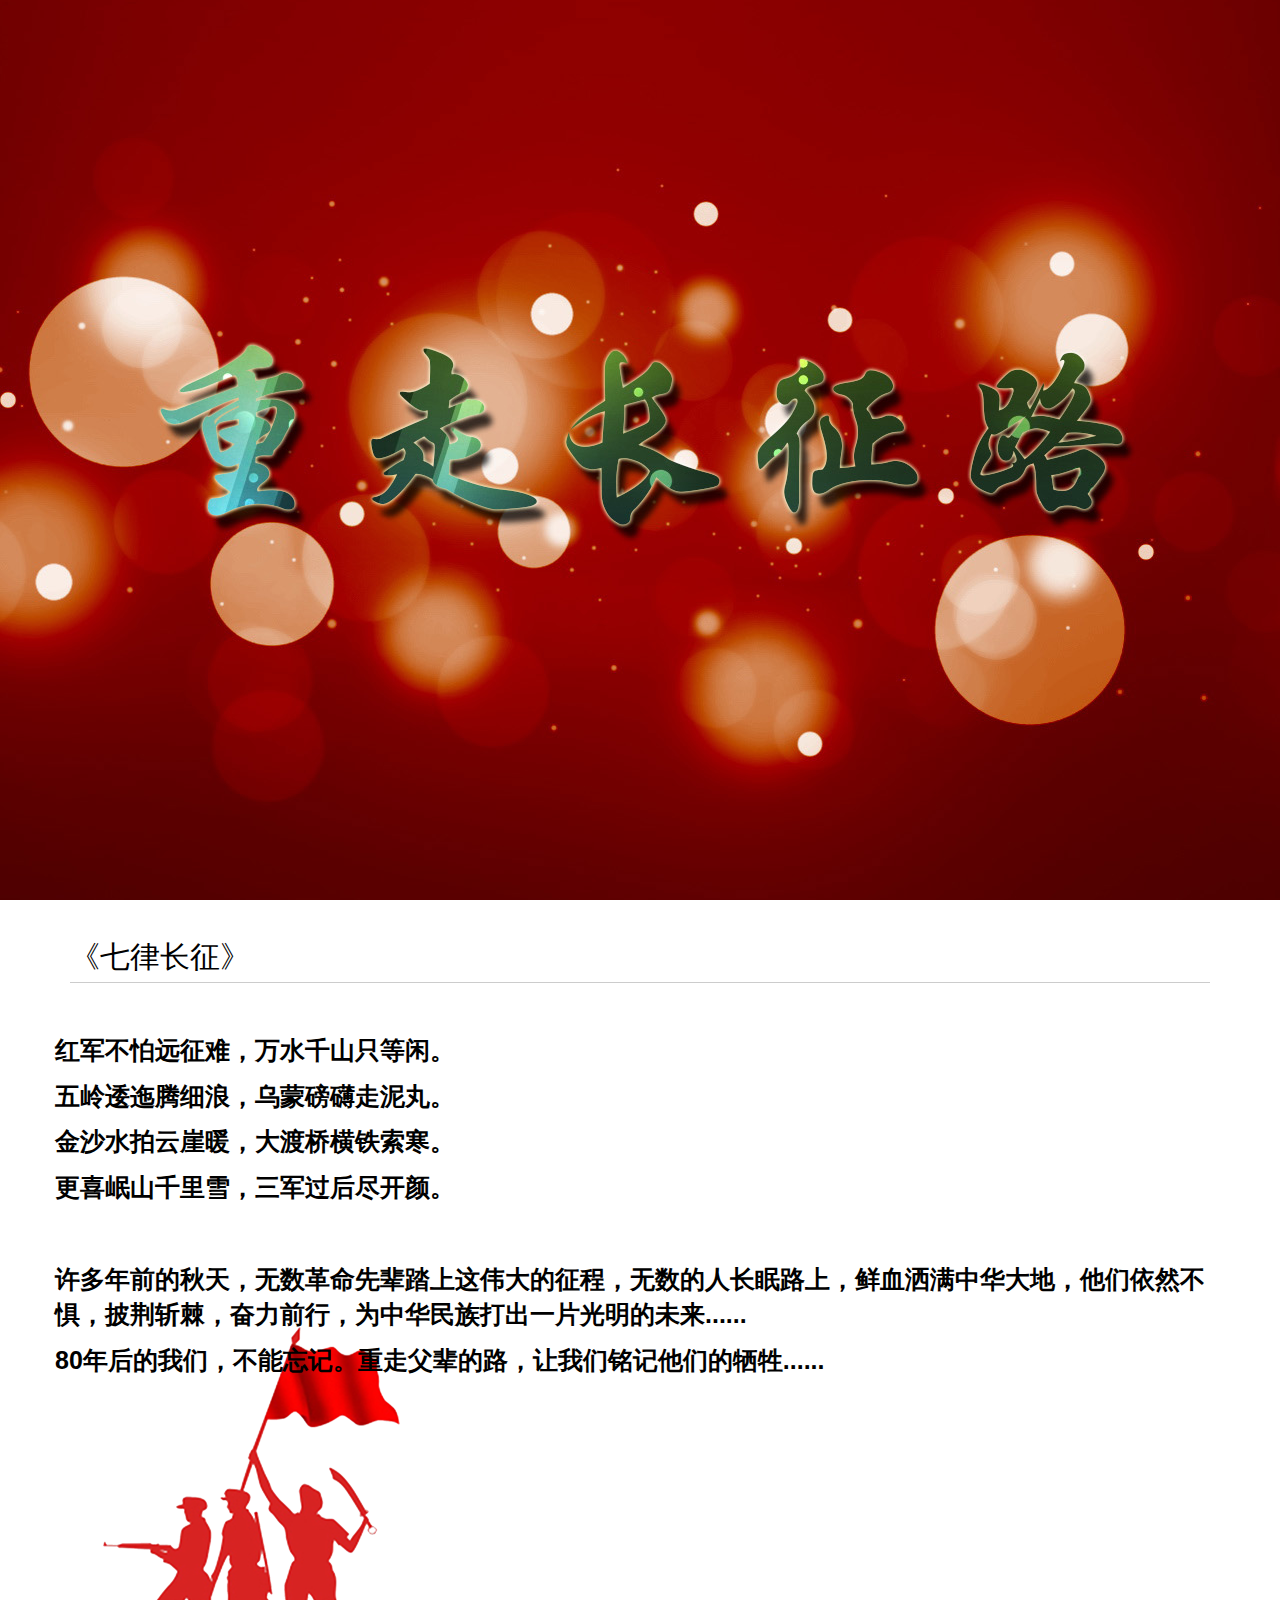
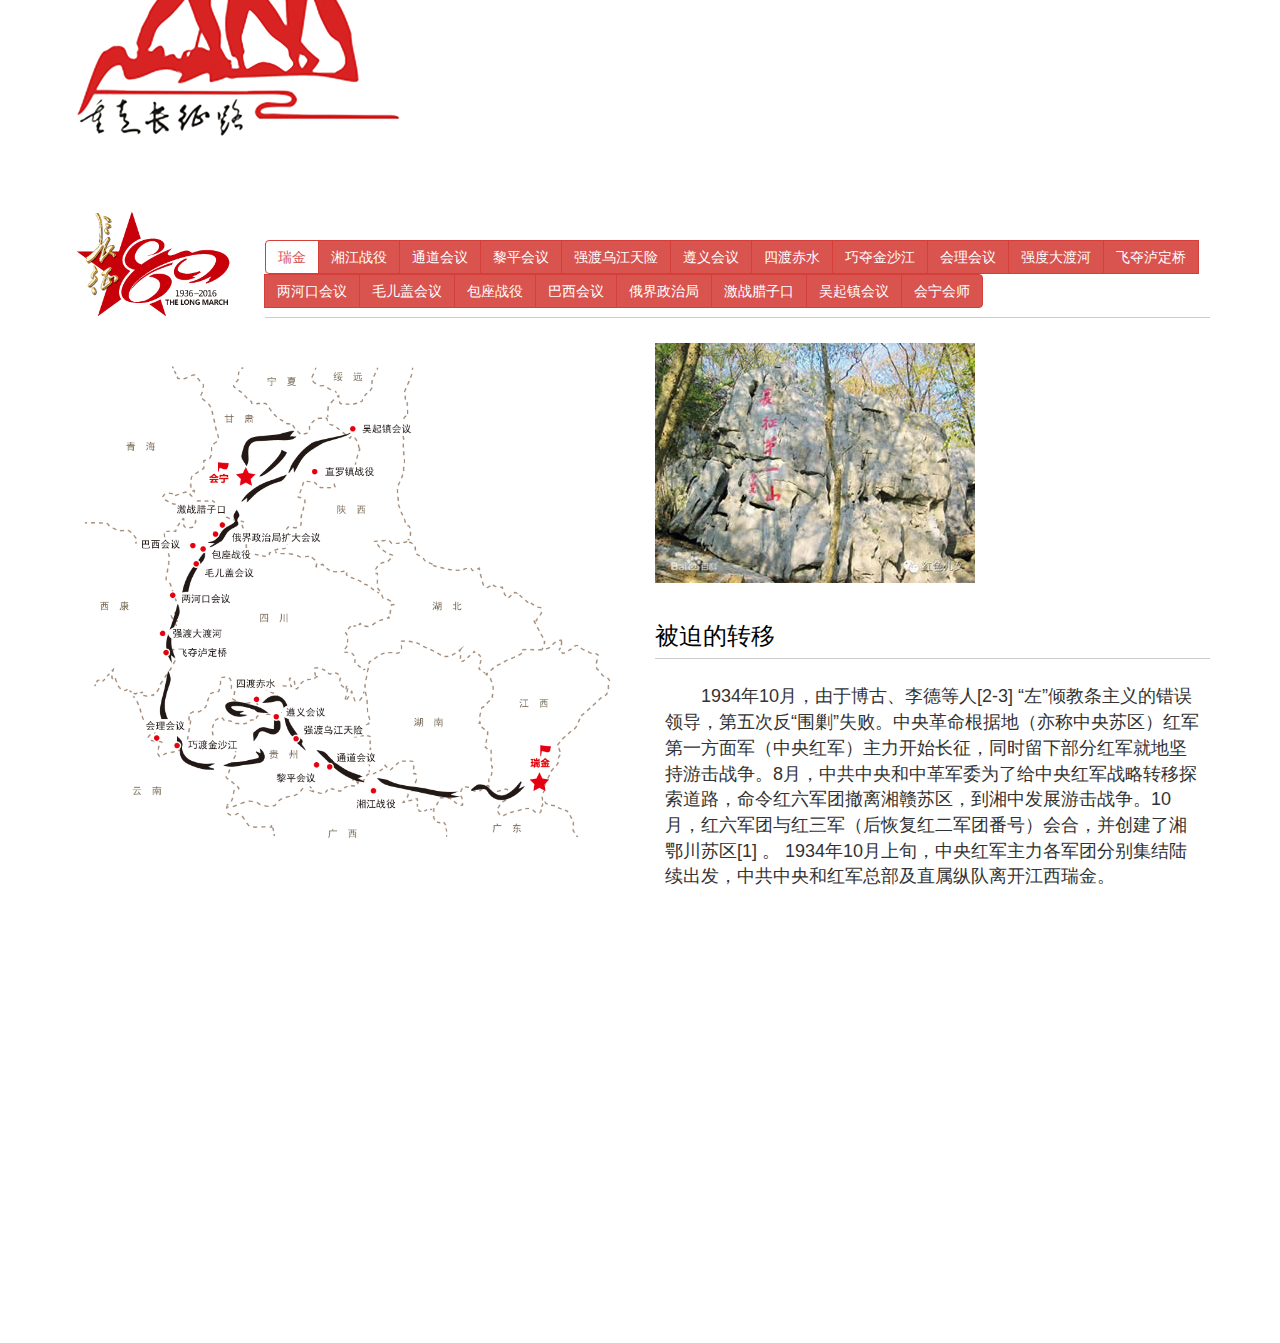
<file: index.html>
<!DOCTYPE html>
<html lang="en">
<head>
	<meta charset="UTF-8">
	<title>重走长征路</title>
	<link rel="shortcut icon" href="./favicon.ico" />
</head>
<body>
	<script>
		if((navigator.userAgent.match(/(phone|pad|pod|iPhone|iPod|ios|iPad|Android|Mobile|BlackBerry|IEMobile|MQQBrowser|JUC|Fennec|wOSBrowser|BrowserNG|WebOS|Symbian|Windows Phone)/i))) {  
		      window.location.href="./home/mobie.html";
		}else{  
		     window.location.href="./home/pc.html"; 
		} 
	</script>
</body>
</html>
</file>
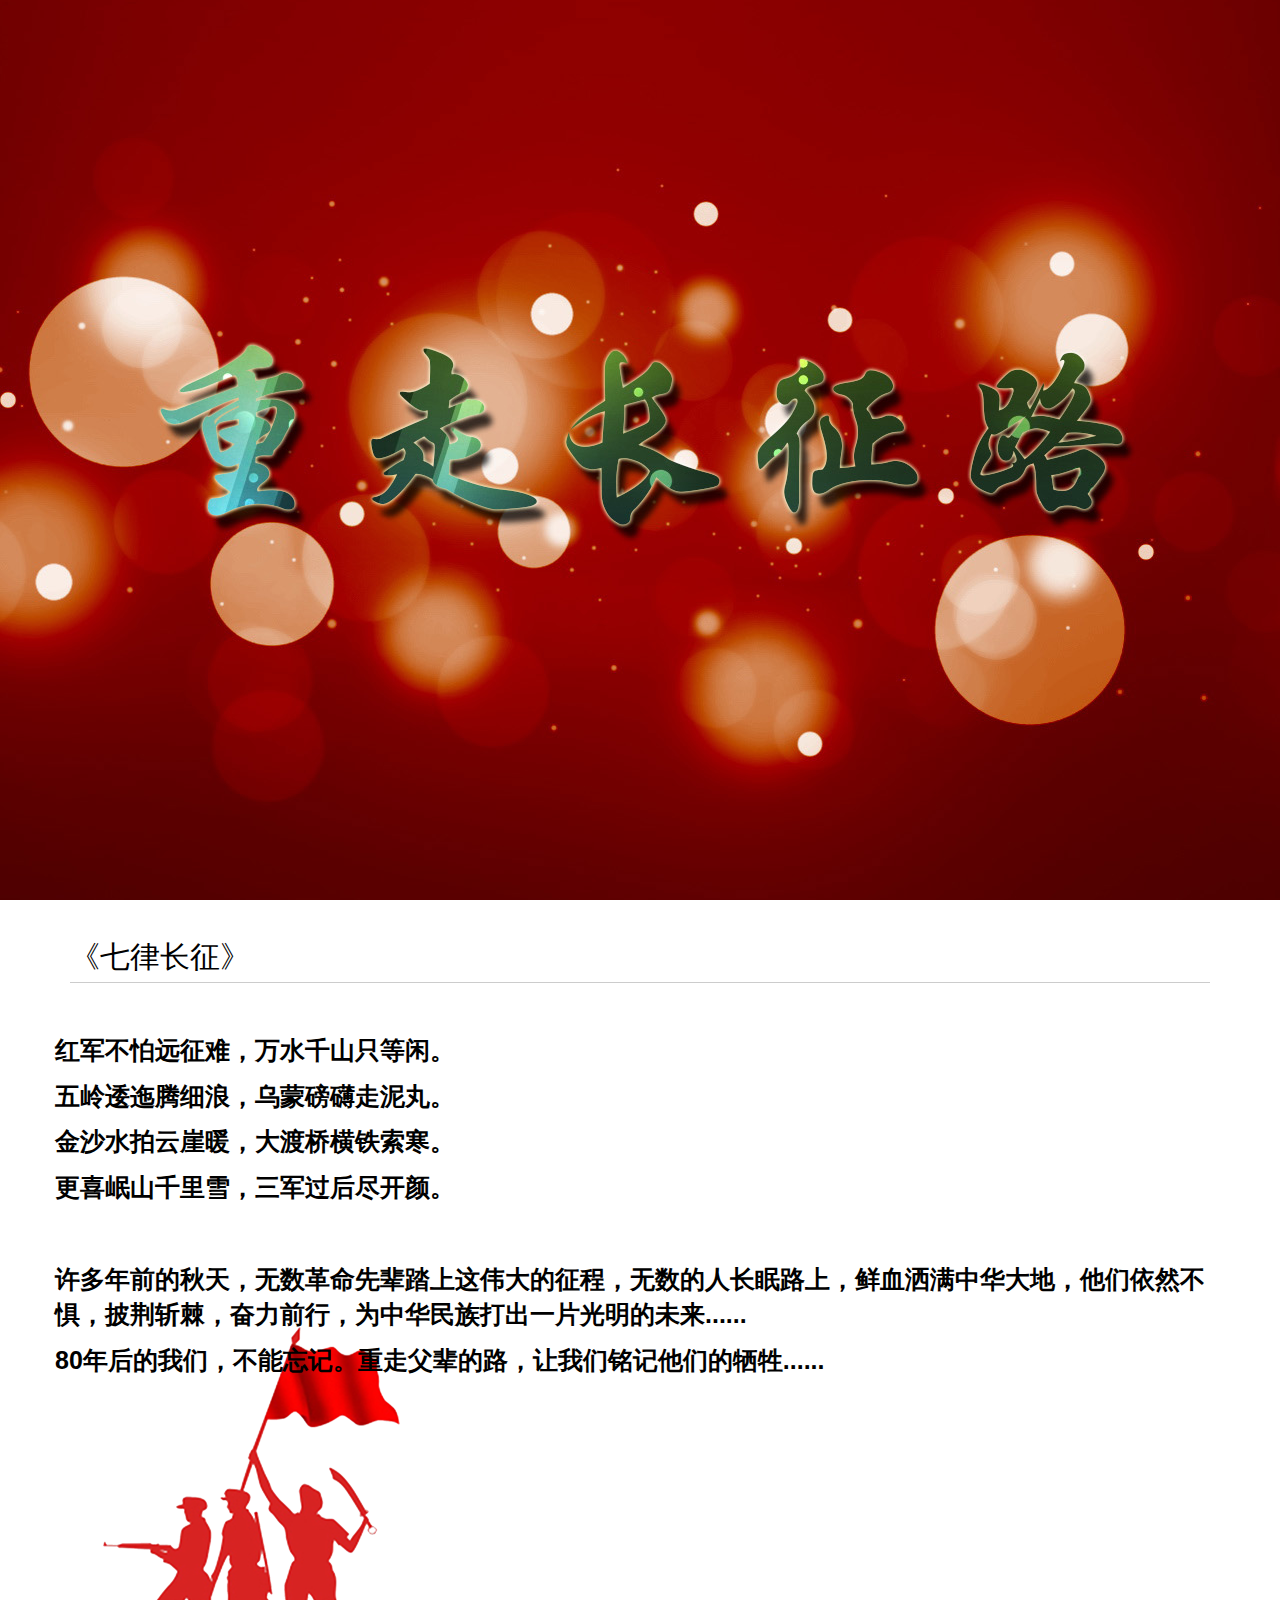
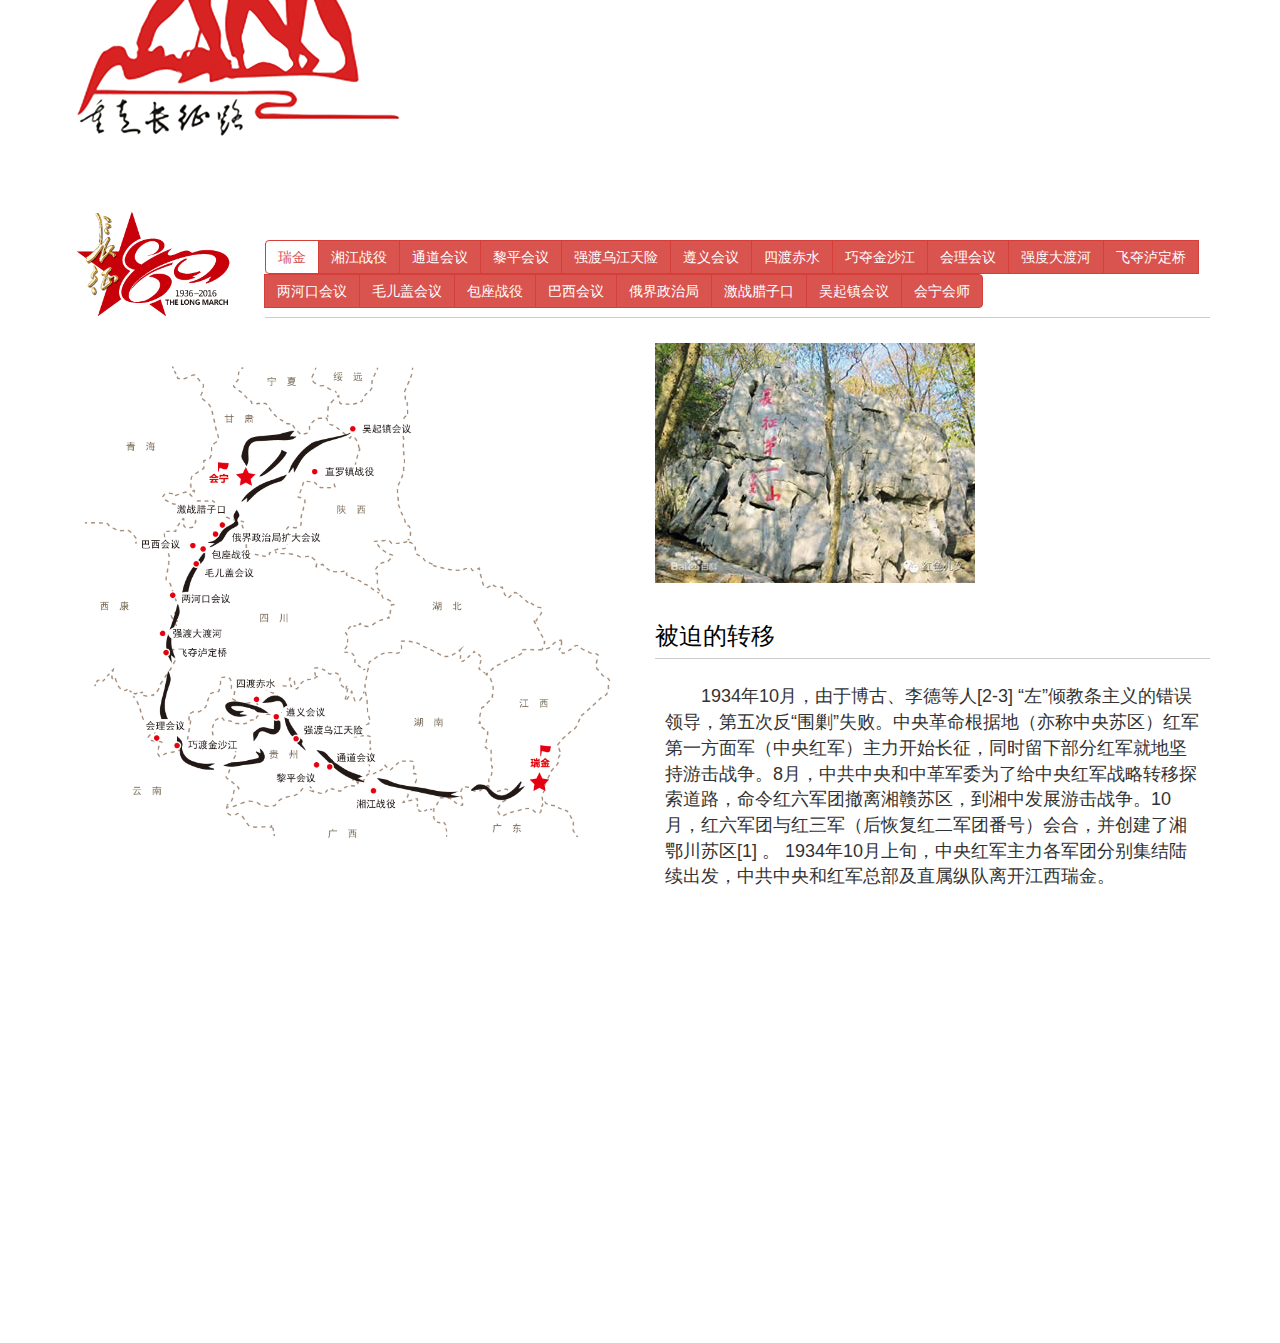
<file: home/pc.html>
<!DOCTYPE html>
<html lang="en">
<head>
	<meta charset="UTF-8">
	<title>重走长征路</title>
	<!-- 用于移动端设备 -->
	<meta name="viewport" content="width=device-width, initial-scale=1, maximum-scale=1, user-scalable=no">	
	<link rel="stylesheet" href="../public/bs/css/bootstrap.min.css">
	<script src="../public/js/jquery.min.js"></script>
	<script src="../public/js/jquery.toggle.js"></script>
	<script src="../public/bs/js/bootstrap.min.js"></script>
	<script src="../public/bs/js/holder.min.js"></script><!-- 用于代替图片的 -->
	<script src="js/pc.js"></script>
	<link  rel="stylesheet" href="./css/pc.css">
	<link rel="stylesheet" href="./css/animation.css">
</head>
<body>
	<div class="wel">
	</div>		
	<div class="wel-t">
		<div class="container">
			<h2 class="page-header">《七律长征》</h2>
			<div class="row" id="p-1">
				<p>红军不怕远征难，万水千山只等闲。</p>
                <p>五岭逶迤腾细浪，乌蒙磅礴走泥丸。</p>
                <p>金沙水拍云崖暖，大渡桥横铁索寒。</p>
                <p>更喜岷山千里雪，三军过后尽开颜。</p>
			</div>
			<div class="row" id="p-2">
				<p>&nbsp;</p>
				<p>许多年前的秋天，无数革命先辈踏上这伟大的征程，无数的人长眠路上，鲜血洒满中华大地，他们依然不惧，披荆斩棘，奋力前行，为中华民族打出一片光明的未来......</p>
                <p>80年后的我们，不能忘记。重走父辈的路，让我们铭记他们的牺牲......</p>
			</div>
		</div>		
	</div>
	<div class="comtent">
		<div class="container">
			<div class="row" id="nav">
				<div class="col-md-2">
					<img class="img-responsive" src="images/cz-3.png">
				</div>
				<div class="col-md-10">
					<h6 class="page-header nav">
					<div class="btn-group">
						<button type="botton" class="btn btn-danger ">瑞金</button>
						<button type="botton" class="btn btn-danger">湘江战役</button>
						<button type="botton" class="btn btn-danger">通道会议</button>
						<button type="botton" class="btn btn-danger">黎平会议</button>
						<button type="botton" class="btn btn-danger">强渡乌江天险</button>
						<button type="botton" class="btn btn-danger">遵义会议</button>
						<button type="botton" class="btn btn-danger">四渡赤水</button>
						<button type="botton" class="btn btn-danger">巧夺金沙江</button>
						<button type="botton" class="btn btn-danger">会理会议</button>
						<button type="botton" class="btn btn-danger">强度大渡河</button>
						<button type="botton" class="btn btn-danger">飞夺泸定桥</button>
						<button type="botton" class="btn btn-danger">两河口会议</button>
						<button type="botton" class="btn btn-danger">毛儿盖会议</button>
						<button type="botton" class="btn btn-danger">包座战役</button>
						<button type="botton" class="btn btn-danger">巴西会议</button>
						<button type="botton" class="btn btn-danger">俄界政治局</button>
						<button type="botton" class="btn btn-danger">激战腊子口</button>
						<button type="botton" class="btn btn-danger">吴起镇会议</button>
						<button type="botton" class="btn btn-danger">会宁会师</button>
					</div>
					</h6>
				</div>
			</div>
			<div class="row" id="content">
				<div class="col-md-6">
					<img class="img-responsive" src="./images/cz-1.png" >
				</div>
				<div class="col-md-6" id="col-md-6">
					<div class="RJ">
						<div>
							<img src="images/RJ.jpg" >
							<h3 class="page-header every-t">被迫的转移</h3>
							<p>1934年10月，由于博古、李德等人[2-3]  “左”倾教条主义的错误领导，第五次反“围剿”失败。中央革命根据地（亦称中央苏区）红军第一方面军（中央红军）主力开始长征，同时留下部分红军就地坚持游击战争。8月，中共中央和中革军委为了给中央红军战略转移探索道路，命令红六军团撤离湘赣苏区，到湘中发展游击战争。10月，红六军团与红三军（后恢复红二军团番号）会合，并创建了湘鄂川苏区[1]  。
1934年10月上旬，中央红军主力各军团分别集结陆续出发，中共中央和红军总部及直属纵队离开江西瑞金。</p>
						</div>
					</div>
					<div class="XJ">
						<div class="XJ-img">
							<img src="images/XJ_1.jpg" />
	                        <img src="images/XJ_2.jpg" />
	                        <img src="images/XJ_3.jpg" />
						</div>
						<div class="XJ-txt">
							<h3 class="page-header every-t">湘江战役</h3>
							<p>今天是1934年12月2日，有点冷，不过和我们刚打了一场惨烈的败仗相比，天气再冷也算不了什么。之前我们一路西行，突破了敌人的四道封锁线，而就在昨天我们渡过了湘江。</p>
                        	<p>11月27日我们团的接到一个任务，就是把桂军阻挡在新圩以南。尽管知道这次战斗是以8万人对抗40万人，但同志们没有一点点恐惧和害怕，无论如何哪怕是拼尽最后一颗子弹，也要完成组织上交给我们的任务。</p>
                        	<p>在11月27日下午16时左右，我们抢在桂军前面到达了新圩，占领了新圩-灌阳公路两边的山头，并沿公路向南面的马渡桥推进，占领公路两边的山头。28日凌晨，敌人正式向我们发起了进攻，他们的火力十分密集，飞机、大炮轮番进攻，这让我们伤亡惨重，好几位团团长、副团长及团参谋长、政治部主任也身负重伤甚至牺牲。</p>
                        	<p>战斗一直持续到29日，我不知道我的战友们还有多少人，但是我知道只要我还活着，就一定会坚持下去。湘江上一片灰蒙蒙的，那是我的同志们。渡江之后我们将要离开广西，继续向西转移。</p>
                      		<h3 class="page-header every-t">背景</h3>
                        	<p>湘江战役是中央红军突围以来最壮烈、最关键的一仗，我军与优势之敌苦战，终于撕开了敌重兵设防的封锁线，粉碎了蒋介石围歼红军于湘江以东的企图。</p>
						</div>
					</div>
					<div class="TD">
						<div>
							<img src="images/TD_1.jpg" >
							<h3  class="page-header every-t">通道会议</h3>
		                    <p>12月11日我和我的同志占领了湖南通道县城。12日，中革军委又临时决定在这里召开紧急会议，参加会议的人有：博古、周恩来、张闻天、毛泽东、王稼祥和李德。</p>
		                    <p>会议着重讨论红军战略转移的前进方向问题。毛泽东极力说服博古等主要领导人，建议放弃与二、六军团会合的原定计划，改向敌人力量薄弱的贵州前进。他认为应该放弃在长江以南同二军团一起建立苏区的意图，向四川进军，去和四军团会师。张闻天、王稼祥、周恩来等大多数人赞同毛泽东的正确主张。</p>
		                    <p>但李德、博古仍坚持与二、六军团会合原定计划。这次会议虽然通过了毛泽东的建议，但由于中央领导层中意见不统一，故未能对战略转移的大方向作出决定。</p>
						</div>
					</div>
					<div class="LP">
						<div>
							<img src="images/LP.jpg" >
							<h3 class="page-header every-t">黎平会议</h3>
		                    <p>1934年12月18日，党中央政治局在黎平召开会议。参加者有：周恩来、博古、毛泽东、陈云、刘少奇、李德等。</p>
		                    <p> 会议讨论红军的进军路线问题。会上展开了激烈的争论。主持会议的周恩来采纳了毛泽东的意见。与会大多数肯定了毛泽东的正确主张，通过了《中央政治局关于战略方针之决定》，决定放弃与红二、六军团会合的原定计划。</p>
		                    <p> 会后，对部队进行了整编，撤销八军团并入五军团，军委一、二纵队合并为军委纵队。由刘伯承任司令员、陈云任政治委员、叶剑英任副司令员。12月19日，中央军委将中央红军分为左、右两个纵队向以遵义为中心的黔北地区前进。</p>
		                    <h3 class="page-header every-t">意义</h3>
		                    <p> 黎平会议最后确定了向贵州转兵的战略决策，毛泽东的正确意见终于被党中央采纳，避免了陷入重围的危险，使红军争取了主动。黎平会议是长征以来具有决定意义战略转变的关键，为遵义会议的召开作了重要的准备。</p>
						</div>
					</div>
					<div class="QD">
						<div class="QD-img">
							<img src="images/WJ_1.jpg" />
	                        <img src="images/WJ_2.jpg" />
	                        <img src="images/WJ_3.jpg" />
						</div>
						<div class="QD-txt">
							<h3 class="page-header every-t">强渡乌江天险</h3>
							<p>今天是1935年1月3日，在12月31日时我和我的同志接到了抢渡乌江的军令，经过半天的急行军，到达了乌江南边100多里的猴场。老乡们说，渡乌江必须具备大木船、大晴天和熟悉乌江水性的好船夫。</p>
	                        <p>其实，我们什么都没有。整个乌江像一条乌青色的蛟龙向东北奔腾；无论投下一片什么东西，转眼就冲得无影无踪了。突破乌江的战斗，从江界河渡口、龙溪回龙场渡口和岩坑渡口3个地方同时打响。由于当晚我们在乌江边上迎新守岁。所以第二天开始先后两次试渡。1月2日，强渡乌江的大队竹筏接近岸边时，早已守候在敌人工事下的六位勇士从敌人鼻子底下出奇不意地跃出来。</p>
	                        <p>团首长迅速组织1营过江，占领了高地。在炮兵连炮火的有效打击下消灭了向我滩头部队冲击的敌军后滩头部队乘势发起猛烈的进攻。早已等候在江边的3营和其它兄弟部队乘胜踏着工兵营用竹筏子和门板架起来的浮桥，冲过了乌江。就这样，敌人号称固若金汤的乌江天险，终于被我们突破了。</p>
	                        <h3 class="page-header every-t">意义</h3>
	                        <p>强渡乌江天险：是长征十大战役之一，这一成功使得红军全面占领遵义城。</p>
						</div>
					</div>
					<div class="JY">
						<div>
							<img src="images/JY.jpg" >
							<h3 class="page-header every-t">遵义会议</h3>
		                    <p>1935年1月15日至17日，中共中央在遵义召开了政治局扩大会议。主要议题是总结第五次反“围剿”的经验教训。会议肯定了毛泽东关于红军作战的基本原则，否定了博古关于第五次反“围剿”的总结报告，提出了中国共产党的中心任务是战胜川、滇、黔的敌军，在那里建立新的革命根据地。</p>
                    		<p>会议决定改组中央领导机构，增选毛泽东为政治局常委(书记处书记)，取消博古、李德的最高军事指挥权，仍由中央军委主要负责人周恩来、朱德指挥军事。会后，常委进行分工：由张闻天代替博古负总责，毛泽东、周恩来负责军事。在行军途中，又成立了由毛泽东、周恩来、王稼祥组成的三人军事指挥小组，负责长征中的军事指挥工作。至此，遵义会议以后的中央组织整顿工作大体完成。</p>
                     		<h3 class="page-header every-t">意义</h3>
                     		<p>遵义会议：这次会议开始确立实际以毛泽东为代表的马克思主义的正确路线在中共中央的领导地位，挽救了党、挽救了红军、挽救了革命，是中国共产党历史上一个生死攸关的转折点，标志着中国共产党从幼稚走向成熟。</p>
						</div>
					</div>
					<div class="SD">
						<div class="SD-img">
							<img src="images/CS_1.jpg" />
	                        <img src="images/CS_2.jpg" />
						</div>
						<div class="SD-txt">
							<h3 class="page-header every-t">四渡赤水河</h3>
							<p>我们需要北上抗日，而金沙江就在我们北上的必经之路上，所以我们必须想尽一切办法渡过赤水河。</p>
                        	<p>土城之战突遇数倍川军助战，为避敌锋芒，我们在1935年1月29日，一渡赤水河，诱使敌军汇聚川南，此时黔北（贵州）空虚，于是我们要杀他个回马枪！</p>
                        	<p>2月18日至21日，我们二渡赤水河，重回贵州，成功把国民党大部队甩开三天路程，打乱了敌人部署，敌军方寸大乱，5天内我们攻克了娄山关、再占遵义，把敌军守将一直赶到乌江边，他们慌乱中砍断浮桥，来不及过江士兵纷纷掉进河里!蒋介石不得不承认这是国军围剿以来的最大耻辱，他被打疼了，又指挥大部队向遵义杀来。</p>
                        	<p>3月16日至17日我们小股部队虚张声势三渡赤水河再次进入川南，大部队则隐蔽起来。</p>
                        	<p>待敌人大军向西再次追至川南之际，乘敌不备折兵向东，于3月21日晚四度赤水，并31日南下突破乌江，成功把几十万追兵甩在北岸，兵峰直逼贵阳。</p>
	                        <h3 class="page-header every-t">意义</h3>
	                        <p>四渡赤水是长征中红军打的最漂亮的一场仗。是通过调虎离山之计赢得了胜利。共歼敌1000余人，俘敌3人，并摆脱了敌人的围追堵截。</p>
						</div>
					</div>
					<div class="JS">
						<div class="JS-img">
							<img src="images/JS_1.jpg" />
	                        <img src="images/JS_2.jpg" />
						</div>
						<div class="JS-txt">
							<h3 class="page-header every-t">巧渡金沙江</h3>
							<p>5月3日，军委干部团的同志们接受了抢夺皎平渡的任务。我们二话未说，翻山越岭日夜兼程180里，当天夜晚就来到了金沙江边。在渡口，我们幸运地找到了一条船。原来这条船是送探子来南岸探查情况的，探子不知跑到哪里去了。</p>
                    		<p>后来，我们又在当地农民的协助下，从水里捞出了一条破船，用布把漏洞塞上。然后，我们乘坐这两条船悄悄地渡到北岸。敌人的哨兵以为探子回来了，没有在意。我们来了个突然袭击，一举消灭了一连正规军和一个保安队，控制了皎平渡两岸渡口。</p>
                    		<p>后来，我们又找到了五条船，动员了36名艄公。这个时候，红一军团和红三军团也都接到了从皎平渡过江的命令。从5月3日至9日，在7天7夜的时间里，我们就靠这7只小船过了江。担任后卫的9军团在南渡乌江以后奉军委命令一直在黔西绕圈子，时东时西，忽南忽北，牵制了敌人部分兵力。5月6日，他们到了云南东川与巧家县之间，并于5月9日在树节渡顺利地渡过了金沙江。</p>
	                        <h3 class="page-header every-t">意义</h3>
	                        <p>跳出国民党军队的层层包围，甩开了围追堵截，保存了红军的实力，开始了史无前例的长征，为新民主主义革命开了一个好头。党从幼稚走向成熟。</p>
						</div>
					</div>
					<div class="HL">
						<div>
							<img src="images/HL.jpg" >
							<h3 class="page-header every-t">会理会议</h3>
		                    <p>1935年5月12日，中共政治局在四川省凉山州会理县城郊铁厂举行扩大会议。张闻天主持会议。参加会议的有：朱德、周恩来、张闻天、林彪、聂荣臻、彭德怀、杨尚昆、毛泽东等。</p>
                     		<p>会议针对当时部队的思想情绪，进一步阐明了党中央和中央军委机动作战才能摆脱敌人重兵包围的作战方针。会议总结了遵义会议以来在川滇黔边实行大规模运动战的经验，讨论了渡江后的行动计划，决定立即北进，抢渡大渡河，向红四方面军靠拢。批评了林彪要求撤换毛泽东、朱德军事指挥和反对机动作战的错误，从而统一了认识，维护了党和红军的团结，巩固了毛泽东在党和红军的领导地位，坚持了正确的军事路线。</p>
                     		<h3 class="page-header every-t">意义</h3>
                     		<p>会理会议是长征中一次重要的会议，它统一了中央红军的战略思想，进一步巩固了“遵义会议”的成果，是“遵义会议”精神的延续。会后，中央红军组成以刘伯承为司令员、聂荣臻为政委的先遣队，为中央红军北上四川开路。</p>
						</div>
					</div>
					<div class="DDH">
						<div class="DDH-img">
							<img src="images/DDH_1.jpg" />
	                        <img src="images/DDH_2.jpg" />
						</div>
						<div class="DDH-txt">
							<h3 class="page-header every-t">强渡大渡河</h3>
							<p>5月24日晚，我们的先头部队赶到安顺场，占领了这里。并在渡口附近找到1只木船。安顺场一带大渡河宽100多米，水深流急，高山耸立。在我们到达之前，敌军抢占了这一地区，正在构筑工事，凭险防守，情况十分不利。</p>
                        	<p>第二天早晨，我们就开始强渡大渡河。刘伯承、聂荣臻亲临前沿阵地指挥。孙继先挑选17名勇士组成渡河突击队，岸上轻重武器同时开火，掩护突击队渡河。熊尚林带领第一批8人先渡河，孙继先带领第二批8人再渡河。快接近对岸时，川军向渡口反冲击，十八名勇士战胜了惊涛骇浪，冲过了敌人的重重火网，终于登上了对岸。</p>
                        	<p>敌人见红军冲上岸滩，便往下甩手榴弹。十八位战士利用又高又陡的台阶死角作掩护，沿台阶向上猛烈冲杀。在右岸火力的支援下，击退了川军的反扑，控制了渡口，后续部队及时渡河增援，一举击溃川军1个营，巩固了渡河点。随后，我们由此渡过了大渡河。</p>
	                        <h3 class="page-header every-t">意义</h3>
	                        <p>强渡大渡河，在被敌人视为插翅难飞的天险防线上，打开一个缺口，为中央红军北上开辟了一条通道。</p>
						</div>
					</div>
					<div class="LD">
						<div class="LD-img">
							<img src="images/LD _1.jpg" />
	                        <img src="images/LD _2 .jpg"  />
						</div>
						<div class="LD-txt">
							<h3 class="page-header every-t">飞夺泸定桥</h3>
							<p>28日早上，我们接到命令，在29日早晨夺下泸定桥。百余米的泸定桥已被敌人拆去了约八十余米的桥板，并以机枪、炮兵各一连于东桥头高地组成密集火力，严密地封锁着泸定桥桥面。</p>
                         	<p>中午，组织了由连长廖大珠、指导员王海云率领的22名夺桥突击队。下午四点，22名勇士冒着枪林弹雨爬着光溜溜的铁索链向东桥头猛扑。三名战士在王友才的率领下，紧跟在后，背着枪，一手抱木板，一手抓着铁链，边前进边铺桥板。当勇士们爬到桥中间时，敌人在东桥头放起大火、妄图以烈火阻击红军夺桥。</p>
                          	<p>勇士们面对这突如其来的烈焰，高喊“同志们，这是胜利的最后关头，鼓足勇气，冲过去！莫怕火，冲呀！敌人垮了，冲呀！”廖大珠一跃而起踏上桥板，扑向东桥头，勇士们紧跟着也冲了上来，抽出马刀，与敌人展开白刃战。此时政委杨成武率领队伍冲过东桥头，打退了敌人的反扑，占领了泸定城，迅速扑灭了桥头大火。</p>
	                        <h3 class="page-header every-t">意义</h3>
	                        <p>打破了蒋介石妄图把红军变成第二个石达开的反革命迷梦，是红军长征中具有战略意义的重大胜利之一。这次胜利体现了红军无限忠于人民革命事业的大无畏精神。</p>
						</div>
					</div>
					<div class="LHK">
						<div>
							<img src="images/LHK.jpg" >
							<h3 class="page-header every-t">两河口会议</h3>
							<p>周恩来提出建立川陕甘根据地的战略方针，彭德怀、林彪、博古、毛泽东、王稼祥、邓发、朱德、刘伯承、聂荣臻、凯丰、刘少奇、张闻天等一致同意。但实现这一战略方针的关键是，应首先迅速攻打松潘，进占甘南，消灭敌人有生力量，建立革命根据地。</p>
                    		<p>1935年6月28日，中央政治局作出了《关于一、四方面军会合后战略方针的决定》。《决定》认为：“必须派出一个支队，向洮河、复河活动，控制这一地带，使我们能够背靠于甘、青、新、宁四省的广大地区，有利的向东发展。”《决定》还认为，大小金川流域，“不利于大红军的活动与发展，但必须留下小部分力量发展游击战争，使这一地区变为川陕甘苏区之一部。”《决定》最后指出：“为了实现这一战略方针，必须坚决反对避免战争退却逃跑以及保守偷安停止不动的倾向，这些右倾机会主义的动摇是目前创造新苏区的斗争中的主要危险。”</p>
                     		<h3 class="page-header every-t">意义</h3>
                     		<p>两河口会议为实现党和红军北上抗日和领导全国抗日运动的伟大战略目标奠定了基础。</p>
						</div>
					</div>
					<div class="MEG">
						<div>
							<img src="images/MEG.jpg" >
							<h3 class="page-header every-t">毛儿盖会议</h3>
							<p>1935年8月20日，中央政治局在四川毛儿盖举行的会议。做出了红军主力应向黄河以东，支队向黄河以西去破坏敌人的封锁计划的决定。红军第一、第四方面军分别在毛儿盖和卓克基两地集中，混合编为左右两路军，在中共中央统一指挥下，继续北上过草地。右路军在毛泽东、周恩来、徐向前、叶剑英等率领下，从毛儿盖出发，绕过松潘穿过草地向班佑前进。左路军在朱德、张国焘、刘伯承等率领下，由马塘、卓克基出发过草地向阿坝地区开进。应采取积极的向东的方针。左路军应向右路军靠拢，坚决坚持向东打，以岷州、洮河为中心向东发展，不应以一些困难而转移向西。会议最后通过由毛泽东起草一个决议，作为对两河口会议通过的《关于一、四方面军会合后战略方针的决定》的补充。</p>
                     		<h3 class="page-header every-t">意义</h3>
                     		<p>毛儿盖会议是两河口会议、沙窝会议的继续和发展。这次会议确定的以岷州洮河为中心向东发展的行动方针，是对两河口决定的补充，对于明确红军主力发展方向，克服张国焘的分裂主义危险，起了积极的作用。</p>
						</div>
					</div>
					<div class="BZ">
						<div>
							<img src="images/BZ.jpg" >
							<h3 class="page-header every-t">包座战役</h3>
							<p>1935年8月底，经过艰苦跋涉，我们右路军终于走出草地，到达班佑、巴西地区。胡宗南得知后，想将我们阻止在包座河一线。
而我们要北上甘南，必须打下包座。鉴于担负后卫任务的红3军（即红三军团）还没走出草地，开路的红1军又比较疲劳，于是由红四方面军部队担负进攻任务。</p>
							<p>以徐向前的部署，30军第264团攻击大戒寺之敌，30军主力第88师、89师埋伏在上包座西北的丛林中，准备歼灭敌增援的49师；4军第10师攻击求吉寺之敌，主力控制各要道，并随时准备出击；红一方面军第1军为预备队，位于巴西和班佑地区待机。8月29日，国民党军第49师连夜进攻，战斗打响。红264团稍作抵抗即向大戒寺东北后撤，诱敌深入。伍诚仁志得意满，将师部及师直属队移驻大戒寺，边向胡宗南报捷，边下令部队全线向北推进。红30军部队沉着应战，以一个团节节阻击，依托一些小的山头边打边撤，逐步将敌诱入预设阵地。31日下午，敌第49师全部被诱进了我们的伏击圈。这里是一个山谷，山上全是原始森林，部队隐藏在丛林之中。伍诚仁将红军的边打边撤误以为是节节败退，命令全军放胆前进。17时，冲锋号四起，大家一齐出击，冲下山坡，扑向敌群。经过数小时激战，第49师大部被歼，伍诚仁受伤后乘夜逃窜。与此同时，红4军在军长许世友指挥下，向求吉寺之敌发起攻击，歼敌1个营。
</p>
                     		<h3 class="page-header every-t">意义</h3>
                     		<p>;歼敌四千余人，俘敌八百余人，打开了北上的通道，使红军北出四川创建川陕甘根据地计划。</p>
						</div>
					</div>
					<div class="BX">
						<div class="BX-img">
							<img src="images/BX_1.jpg" />
	                        <img src="images/BX_2.jpg" />
						</div>
						<div class="BX-txt">
							<h3 class="page-header every-t">巴西会议</h3>
							<p>毛儿盖会议后，1935年8月底，右路军(中央红军)穿过茫茫草地到达班佑、巴西一带，等待与左路军会合。 但张国焘率左路军到达阿坝后，违抗中央命令，拒不与右路军会合，并要挟右路军和党中央南下，甚至企图危害党中央。</p>
                        	<p>针对这种情况，中共中央于1935年9月2日至9日在班佑寺内连续召开政治局会议。29日在巴西召开中央政治局常委会议，着重研究教育与宣传问题，张闻天、博古、毛泽东、王稼祥、李维汉、凯丰等出席会议。中央政治局于24日将毛儿盖会议决定电告张国焘。</p>
                        	<p>中央政治局于9月2日在巴西召开会议。会议讨论一方面军工作方针问题。毛泽东在会上作了报告。提出：现在一方面军因长途行军的疲劳，需要相当时间的休息，部队需要相当时间的整理。战略方针已确定向东，向汉人聚居区发展，给养条件是可以改善的，休息时间除作战任务外，是可以争取的。一方面军整理的方针，可参考中央苏区时的制度，学习四方面军的优良制度。我们到甘肃后，客观条件是有利于红军扩大的，主要的问题是要加强领导，仔细地建立与群众的关系，重新进行三大纪律、八项注意的教育。要把扩大红军、整理训练同最重要的作战任务结合起来。一方面军的司令部、政治部应该重新建立起来，立即进行工作。</p>
	                        <h3 class="page-header every-t">意义</h3>
	                        <p>巴西会议又一次将红军从危机中解救了出来。巴西会议是决定党和红军前途命运的一次关键会议，在中共党史上有着重要的历史地位。</p>
						</div>
					</div>
					<div class="EJ">
						<div>
							<img src="images/EJ.jpg" >
							<h3 class="page-header every-t">俄界政治局扩大会议</h3>
							<p>会议决定将原有1、3军团缩编为中国工农红军陕甘支队，由彭德怀任司令员，毛泽东兼政治委员，林彪任副司令员，王稼祥任政治部主任，杨尚昆任政治部副主任。成立“五人团”，作为全军最高领导核心，由彭德怀、林彪、毛泽东、王稼祥、周恩来组成。组成编制委员会，主任为李德，委员为叶剑英、邓发、蔡树藩、罗迈。还正式作出《关于张国焘同志的错误的决定》。</p>
                     		<p>《决定》最后指出了张国焘的右倾机会主义与军阀主义倾向的历史根源，申明要坚决纠正张国焘的严重错误，并号召“红四方面军中全体忠实于共产党的同志团结在党中央的周围，同这种倾向做坚决的斗争，以巩固党与红军。”但为教育并挽救张国焘本人，党仍给他以改正错误的机会，并争取四方面军的广大指战员，所以，这个《决定》当时只发给党的中央委员，没有向全党公布。
</p>
                     		<h3 class="page-header every-t">意义</h3>
                     		<p>俄界会议公开批判了张国焘的反党分裂活动和军阀主义倾向，改变了在陕甘建立根据地的战略方针，确定用游击战争来打通国际联系，创建新根据地的战略方针，这对于克服张国焘的右倾分裂主义与军阀主义，保证党中央北上方针的贯彻实施，有着重大的意义。</p>
						</div>
					</div>
					<div class="LZK">
						<div class="LZK-img">
							<img src="images/LZK_1.jpg" />
	                        <img src="images/LZK_2.jpg" />
						</div>
						<div class="LZK-txt">
							<h3 class="page-header every-t">激战腊子口</h3>
							<p>1935年9月13日，党中央率陕甘支队(由红1方面军第1、3军和军委纵队改编)由俄界出发，于17日到达岷山脚下的腊子口。蒋介石在岷县、腊子口地区配置了两个师，妄图凭借天险挡住红军的出路。</p>
                        	<p>9月17日下午，部队向腊子口发动了猛烈的进攻。可是由于地形不利，兵力无法展开，从下午攻到半夜，连续冲锋十几次都没有成功。在半夜时分，部队暂停进攻，重新研究作战方案。根握新侦察到的情况和战士们的建议，我们兵分两路、一路由政委杨成武率领第6连从正面进行夜袭，夺取木桥；如果偷袭不成就连续发动进攻，达到疲劳敌人，消耗敌人弹药，造成敌人恐慌的目的。另一路由团长王开湘率领第1、第2连，悄悄地迂回到腊子口右侧，攀登陡峭的崖壁，摸到敌人后面去。</p>
                        	<p>战斗再次打响了，正当正面战斗激烈进行的时刻，迂回部队已摸到腊子口右侧峭壁下。一个苗族战士手持带铁钩的长杆，顺着陡壁最先爬了上去，然后将事先接好的绑腿缠在树干上放下来，后来的战士拉着绑腿一个接一个地全部上去。他们突然出现在敌人的后方，吓得敌人魂飞魄散，扔下枪支仓惶逃命。</p>
	                        <h3 class="page-header every-t">意义</h3>
	                        <p>党中央率陕甘支队通过腊子口后，9月20日，进占甘南的哈达铺。至此，党中央和红一方面军主力终于走出了雪山草地的藏民区域，打破了蒋介石妄图利用恶劣的自然条件“困死”红军的阴谋。</p>
						</div>
					</div>
					<div class="WQZ">
						<div class="WQZ-img">
							<img src="images/WQ_1.jpg" />
	                        <img src="images/WQ_2.jpg" />
						</div>
						<div class="BX-txt">
							<h3 class="page-header every-t">吴起镇会议</h3>
							 <p>毛泽东在会上首先报告俄界会议以来的形势与陕甘支队的任务。在讨论中，邓发、李富春、聂荣臻、刘少奇、叶剑英、凯丰、博古、贾托夫、张闻天、彭德怀先后发阐述了下列主要问题：1.粉碎敌人围剿，保卫与扩大陕北苏区。2.拥护榜罗镇会议决定，使陕北成为领导全国革命的中心。指出榜罗镇决定的改变是很正确的重要的，是很应该的，应决定在此建立巩固苏区，应向战斗员解释。3.打通国际路线，取得苏联援助。刘少奇认为：打通国际路线，取得联络，现虽不能派部队，但用电报或通讯，与之联络是很重要。4.加强与西北红军联系。</p>
	                        <h3 class="page-header every-t">意义</h3>
	                        <p>这次会议为1935年11月上旬中央红军同西北红军顺利会师作了准备，对团结和汇聚西北革命力量起了重要作用。这次会议对党由土地革命战争向民族革命战争的转变和党在西北地区开始建立抗日反蒋统一战线，作了重要的准备，起着决定性的推动作用。</p>
						</div>
					</div>
					<div class="HN">
						<div class="HN-img">
							<img src="images/HN_1.jpg" />
	                        <img src="images/HN_3.jpg" />
	                        <img src="images/HN_2.jpg" />
						</div>
						<div class="HN-txt">
							<h3 class="page-header every-t">会宁会师</h3>
							<p>会宁素有"陇秦锁钥"之称，是陇东军事重镇和交通枢纽，兵家必争之地。1936年9月，蒋介石命令胡宗南部兼程北上，企图在会宁一带切断红军三大主力会师的道路。中央命令红四方面军阻止胡宗南部，但张国焘心生胆怯，不执行北上命令，而要西渡黄河夺取宁夏。红四方面军总政委陈昌浩等人则主张，立即北上会宁，与红一方面军会合，共同打击敌人。这一主张获得多数支持并形成决议。 然而张国焘于9月20日赶到前线，情绪激动，示以眼泪，使得前线指挥员重新调整部署，准备西进。对此中央多次复电不同意，加之西进先头部队了解到，黄河对岸已进入大雪封山季节，气候寒冷，道路难行。张国焘没有办法，被迫下令北上会合中央红军。</p>
                         	<p>1936年7月1日，红二、红四方面军在西康甘孜会师。10月10日，红一、红四方面军在甘肃会宁会师。10月22日，红一、红二方面军在宁夏西吉县将台堡会师。至此，红军长征胜利结束。红一方面军长征历时一年，纵横十一省，行程二万五千里。红四方面军长征历时一年零七个月，途经四省，行程近万里。红二方面军长征历时十一个月，途经八省，行程一万 六千多里。</p>
						</div>
					</div>


				</div>
			</div>
		</div>
	</div>
</body>
</html>
</file>
<file: home/css/pc.css>
*{
	font-size: 18px;
}
.wel{
	background:url("../images/welcome.jpg") center no-repeat;
}
.wel-t{
	background: url("../images/cz-2.png") bottom left no-repeat;
	color: #000;	
}
.container p{
	font-size: 25px;
	font-weight: bold;
}
.page-header{
	color: #000;
	margin-bottom:50px;
	border-bottom: solid 1px #CCC;
}
.nav{
	margin-bottom:25px;
}
.col-md-6{
	position: relative;
	overflow: hidden;
	height:1000px;
}
.RJ{
	display: block;
}
.RJ div p{
	font-size: 18px;
	font-weight: normal;
	text-align: left;
	text-indent:36px;
	padding-right: 10px;
	padding-left: 10px;
}
.every-t{
	margin-bottom:25px;
}
/* 湘江战役*/
 .XJ{
	position: relative;
	display: none;
}
.XJ-img{
	position: absolute;
	width: 1290px;
}
.XJ-img img{
	float: left;
}

.XJ-txt{
	position: absolute;
	top:240px;
}
.XJ-txt p{
	font-size: 18px;
	font-weight: normal;
	text-align: left;
	text-indent:36px;
	padding-right: 10px;
	padding-left: 10px;
}
/* 通道会议 */
.TD{
	display: none;
}
.TD div p{
	font-size: 18px;
	font-weight: normal;
	text-align: left;
	text-indent:36px;
	padding-right: 10px;
	padding-left: 10px;
}
/* 黎平会议*/
.LP{
	display: none;
}
.LP div p{
	font-size: 18px;
	font-weight: normal;
	text-align: left;
	text-indent:36px;
	padding-right: 10px;
	padding-left: 10px;
}
/* 强度乌江天险*/
.QD{
	position: relative;
	display: none;
}
.QD-img{
	position: absolute;
	width: 1120px;
}
.QD-img img{
	float: left;
}

.QD-txt{
	position: absolute;
	top:240px;
}
.QD-txt p{
	font-size: 18px;
	font-weight: normal;
	text-align: left;
	text-indent:36px;
	padding-right: 10px;
	padding-left: 10px;
}
/* 遵义会议 */
.JY{
	display: none;
}
.JY div p{
	font-size: 18px;
	font-weight: normal;
	text-align: left;
	text-indent:36px;
	padding-right: 10px;
	padding-left: 10px;
}
/* 四渡赤水河*/
.SD{
	position: relative;
	display: none;
}
.SD-img{
	position: absolute;
	width: 665px;
}
.SD-img img{
	float: left;
}

.SD-txt{
	position: absolute;
	top:240px;
}
.SD-txt p{
	font-size: 18px;
	font-weight: normal;
	text-align: left;
	text-indent:36px;
	padding-right: 10px;
	padding-left: 10px;
}
/* 巧渡金沙江*/
.JS{
	position: relative;
	display: none;
}
.JS-img{
	position: absolute;
	width: 560px;
}
.JS-img img{
	float: left;
}

.JS-txt{
	position: absolute;
	top:240px;
}
.JS-txt p{
	font-size: 18px;
	font-weight: normal;
	text-align: left;
	text-indent:36px;
	padding-right: 10px;
	padding-left: 10px;
}
/* 会理会议 */
.HL{
	display: none;
}
.HL div p{
	font-size: 18px;
	font-weight: normal;
	text-align: left;
	text-indent:36px;
	padding-right: 10px;
	padding-left: 10px;
}
/* 强渡大渡河*/
.DDH{
	position: relative;
	display: none;
}
.DDH-img{
	position: absolute;
	width: 750px;
}
.DDH-img img{
	float: left;
}

.DDH-txt{
	position: absolute;
	top:240px;
}
.DDH-txt p{
	font-size: 18px;
	font-weight: normal;
	text-align: left;
	text-indent:36px;
	padding-right: 10px;
	padding-left: 10px;
}
/* 飞夺泸定桥*/
.LD{
	position: relative;
	display: none;
}
.LD-img{
	position: absolute;
	width: 665px;
}
.LD-img img{
	float: left;
}

.LD-txt{
	position: absolute;
	top:240px;
}
.LD-txt p{
	font-size: 18px;
	font-weight: normal;
	text-align: left;
	text-indent:36px;
	padding-right: 10px;
	padding-left: 10px;
}
/* 两河口会议 */
.LHK{
	display: none;
}
.LHK div p{
	font-size: 18px;
	font-weight: normal;
	text-align: left;
	text-indent:36px;
	padding-right: 10px;
	padding-left: 10px;
}
/* 毛儿盖会议 */
.MEG{
	display: none;
}
.MEG div p{
	font-size: 18px;
	font-weight: normal;
	text-align: left;
	text-indent:36px;
	padding-right: 10px;
	padding-left: 10px;
}
/* 包座战役 */
.BZ{
	display: none;
}
.BZ div p{
	font-size: 18px;
	font-weight: normal;
	text-align: left;
	text-indent:36px;
	padding-right: 10px;
	padding-left: 10px;
}
/* 巴西会议*/
.BX{
	position: relative;
	display: none;
}
.BX-img{
	position: absolute;
	width: 950px;
}
.BX-img img{
	float: left;
}

.BX-txt{
	position: absolute;
	top:240px;
}
.BX-txt p{
	font-size: 18px;
	font-weight: normal;
	text-align: left;
	text-indent:36px;
	padding-right: 10px;
	padding-left: 10px;
}
/* 俄界政治局扩大会议 */

.EJ{
	display: none;
}
.EJ div p{
	font-size: 18px;
	font-weight: normal;
	text-align: left;
	text-indent:36px;
	padding-right: 10px;
	padding-left: 10px;
}

/* 激战腊子口 */
.LZK{
	position: relative;
	display: none;
}
.LZK-img{
	position: absolute;
	width: 720px;
}
.LZK-img img{
	float: left;
}

.LZK-txt{
	position: absolute;
	top:240px;
}
.LZK-txt p{
	font-size: 18px;
	font-weight: normal;
	text-align: left;
	text-indent:36px;
	padding-right: 10px;
	padding-left: 10px;
}
/* 吴起镇会议 */
.WQZ{
	position: relative;
	display: none;
}
.WQZ-img{
	position: absolute;
	width: 800px;
}
.WQZ-img img{
	float: left;
}

.WQZ-txt{
	position: absolute;
	top:240px;
}
.WQZ-txt p{
	font-size: 18px;
	font-weight: normal;
	text-align: left;
	text-indent:36px;
	padding-right: 10px;
	padding-left: 10px;
}
/*  */
.HN{
	position: relative;
	display: none;
}
.HN-img{
	position: absolute;
	width: 1160px;
}
.HN-img img{
	float: left;
}

.HN-txt{
	position: absolute;
	top:240px;
}
.HN-txt p{
	font-size: 18px;
	font-weight: normal;
	text-align: left;
	text-indent:36px;
	padding-right: 10px;
	padding-left: 10px;
}
</file>
<file: home/css/animation.css>
/* @keyframes XJ{
	from{
			left:0px;
	    }
	to{
		left:-1050px;	
	}
}
@-webkit-keyframes XJ{
	from{
			left:0px;
	    }
	to{
		left:1290px;	
	}
} */
@keyframes up{
	0%{
			margin-top:0px;
	    }
	50%{
			margin-top:-50px;
	    }
	100%{
			margin-top:0px;
	}
}
@-webkit-keyframes up{
	0%{
			margin-top:0px;
	    }
	50%{
			margin-top:-50px;
	    }
	100%{
			margin-top:0px;
	}
}
</file>
